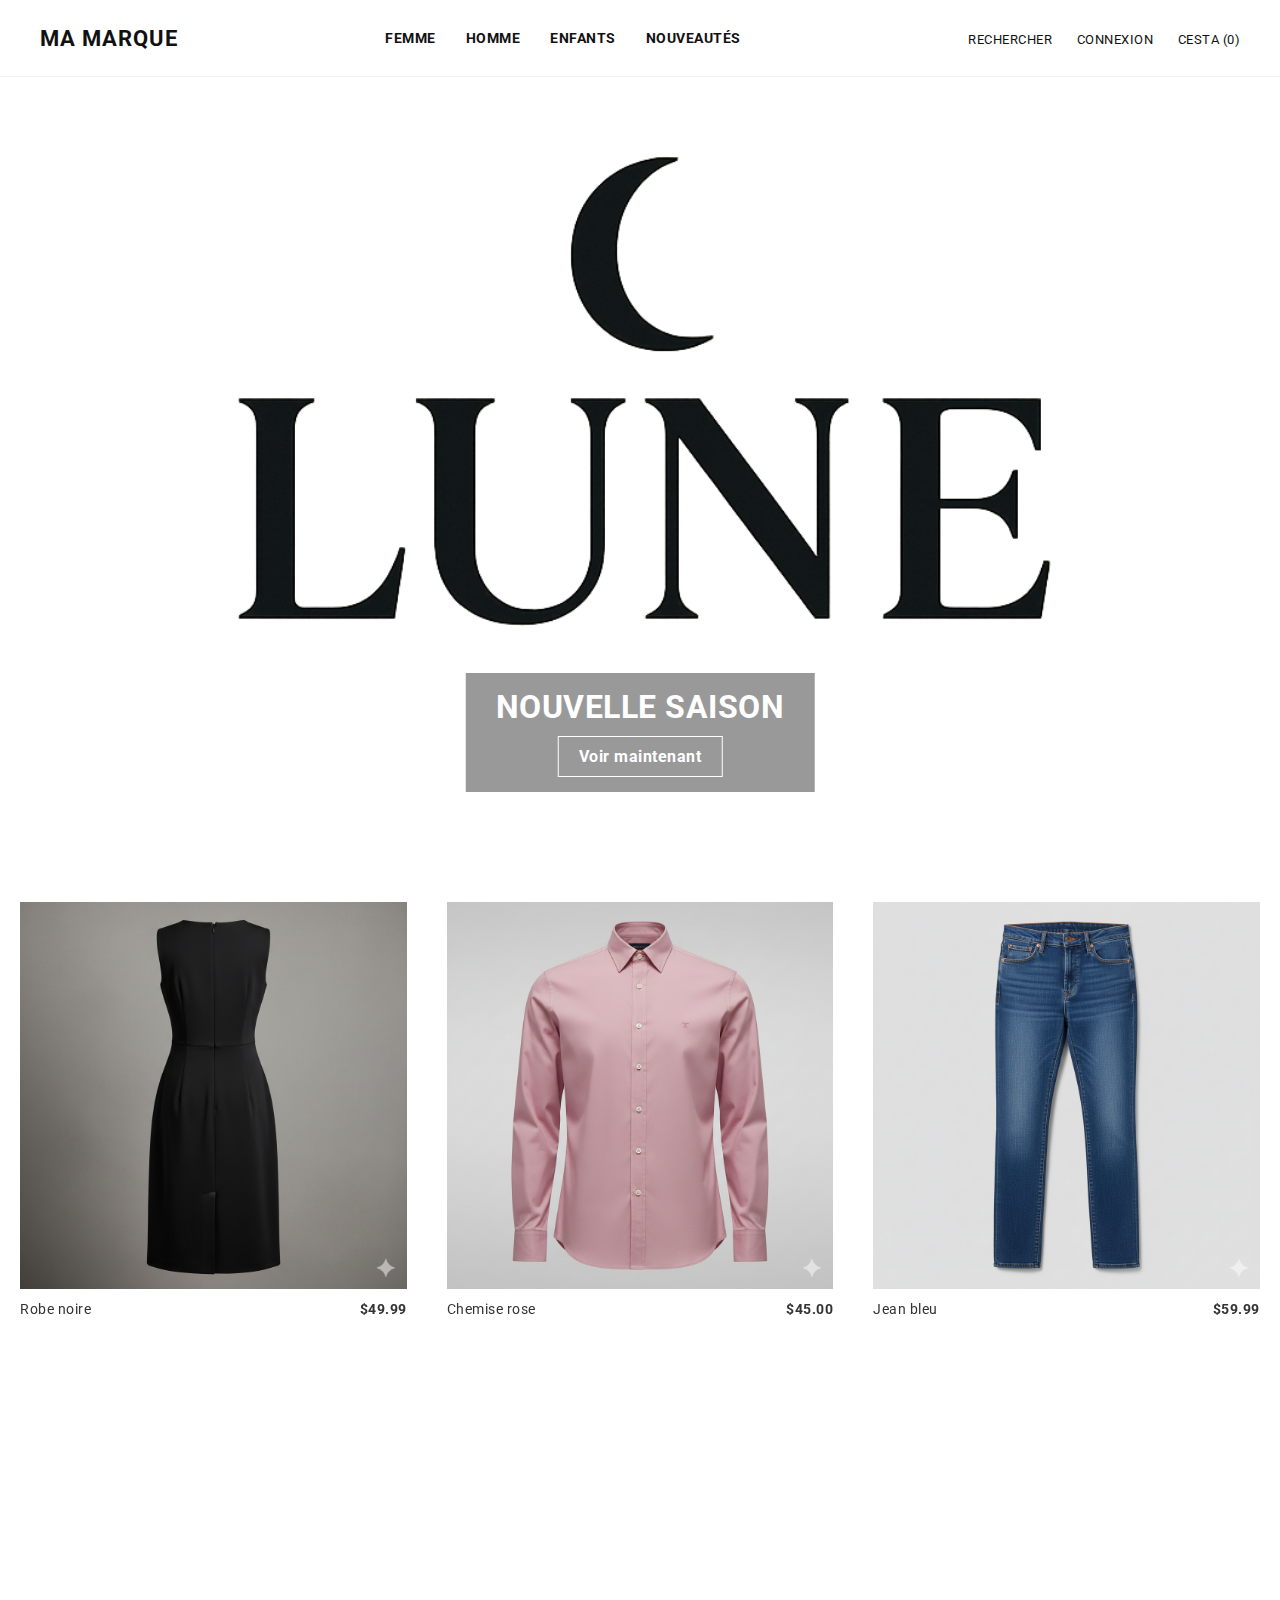
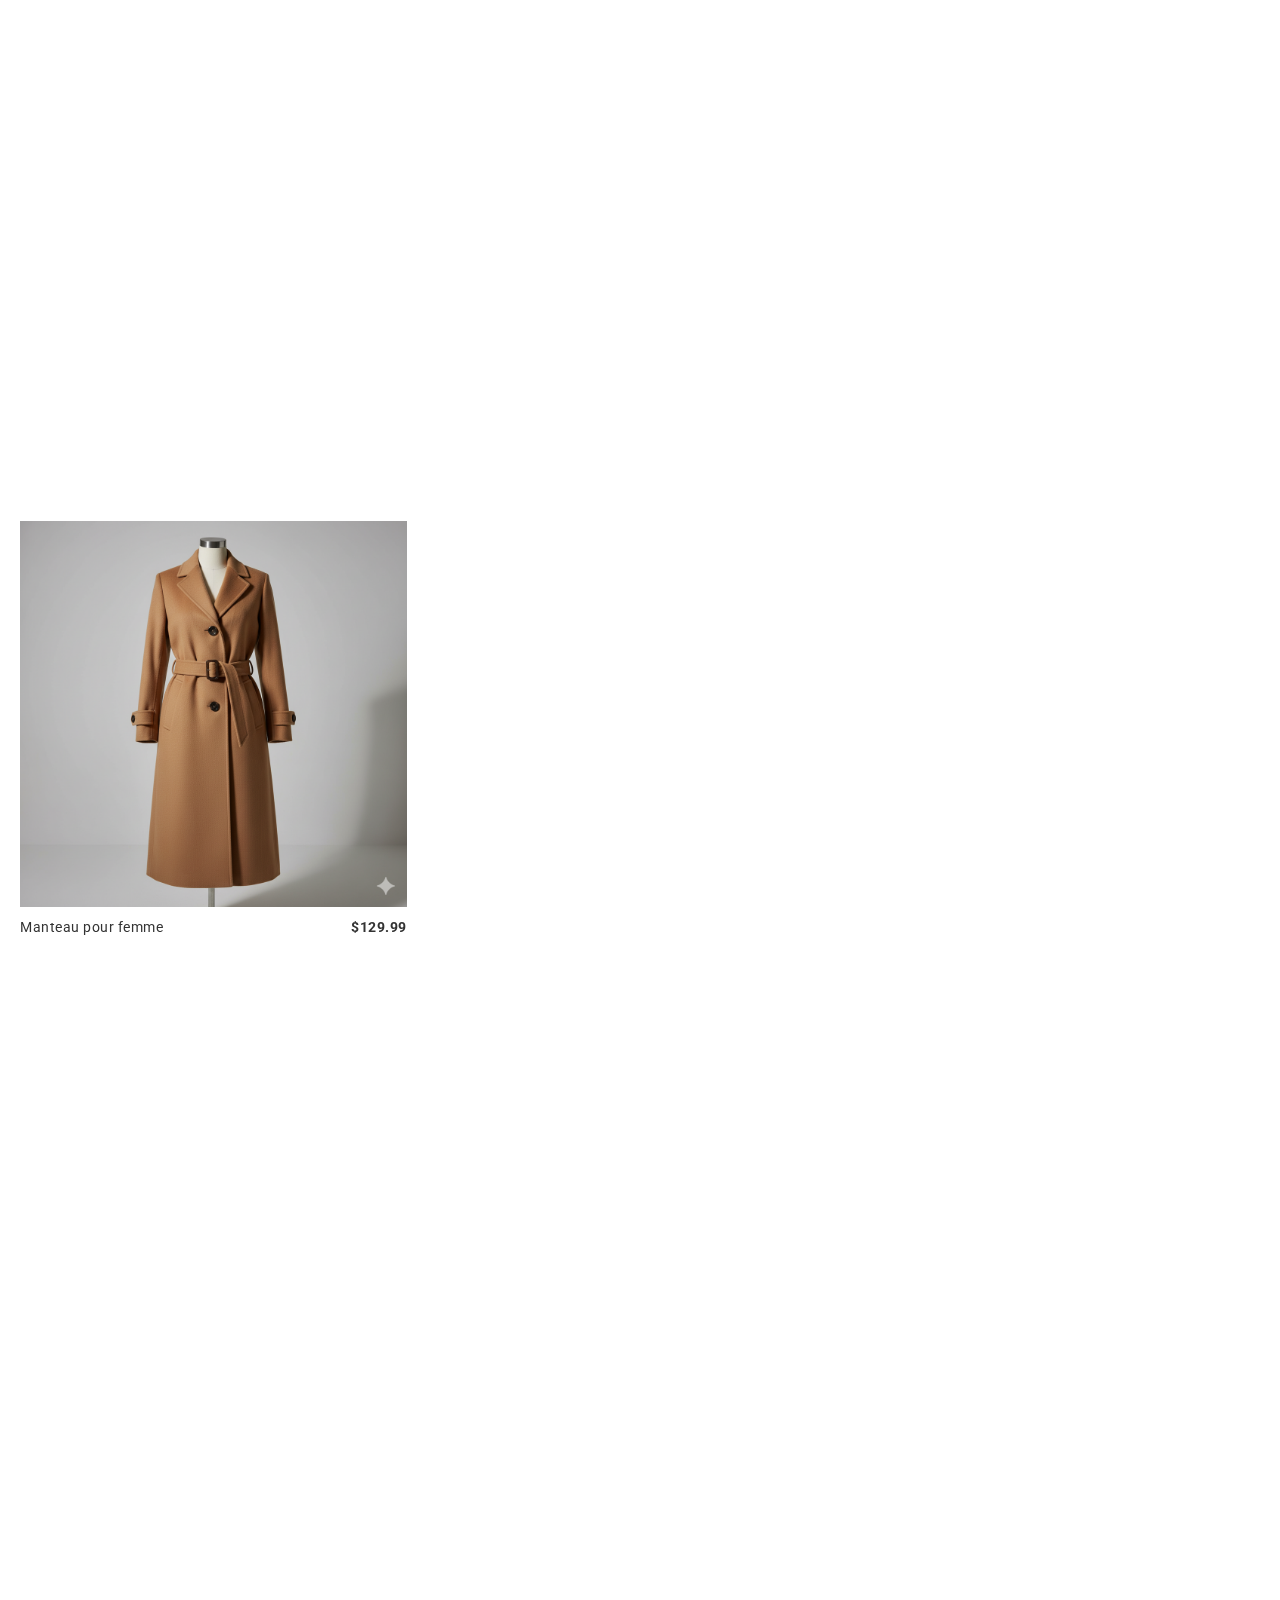
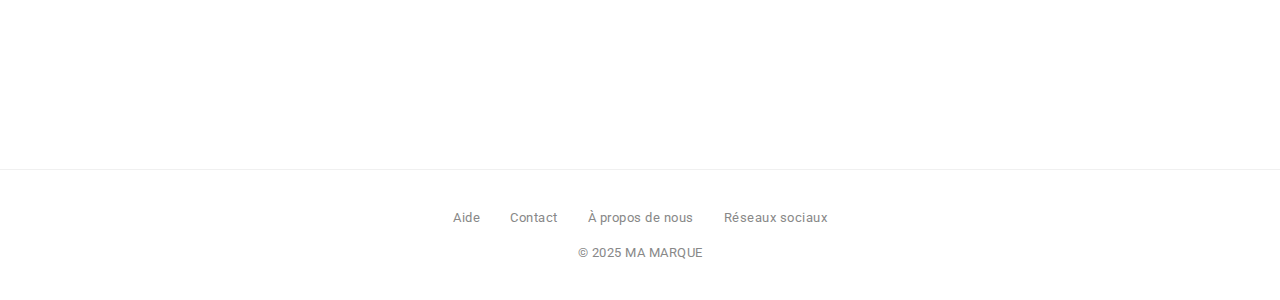
<file: tienda/index.html>
<!DOCTYPE html>
<html lang="fr">
<head>
    <meta charset="UTF-8">
    <meta name="viewport" content="width=device-width, initial-scale=1.0">
    <title>Boutique de mode moderne</title>
    <link rel="stylesheet" href="style.css">
    <link rel="preconnect" href="https://fonts.googleapis.com">
    <link rel="preconnect" href="https://fonts.gstatic.com" crossorigin>
    <link href="https://fonts.googleapis.com/css2?family=Roboto:wght@300;400;700&display=swap" rel="stylesheet">
</head>
<body>

    <header class="main-header">
        <div class="logo">
            <a href="index.html">MA MARQUE</a>
        </div>

        <nav class="main-nav">
            <ul>
                <li><a href="categoria.html?cat=mujer">FEMME</a></li>
                <li><a href="categoria.html?cat=hombre">HOMME</a></li>
                <li><a href="categoria.html?cat=ninos">ENFANTS</a></li>
                <li><a href="#">NOUVEAUTÉS</a></li>
            </ul>
        </nav>

        <div class="nav-icons">
            <a href="#">RECHERCHER</a>
            <a href="#">CONNEXION</a>
            <a href="cesta.html">PANIER (0)</a>
        </div>
    </header>

    <main>
        <section class="hero">
            <img src="images/logo.png" alt="Bannière de la nouvelle collection">
            <div class="hero-text">
                <h2>NOUVELLE SAISON</h2>
                <a href="categoria.html?cat=mujer" class="btn-shop">Voir maintenant</a>
            </div>
        </section>

        <section class="product-grid">
            <div class="grid-container">
                
                <a href="producto.html?id=1" class="product-link">
                    <div class="product-item">
                        <img src="images/vestido_negro_mujer.png" alt="Robe noire">
                        <div class="product-info">
                            <span>Robe noire</span>
                            <span>$49.99</span>
                        </div>
                    </div>
                </a>

                <a href="producto.html?id=5" class="product-link">
                    <div class="product-item">
                        <img src="images/camisa-rosa-hombre.png" alt="Chemise rose">
                        <div class="product-info">
                            <span>Chemise rose</span>
                            <span>$45.00</span>
                        </div>
                    </div>
                </a>

                <a href="producto.html?id=3" class="product-link">
                    <div class="product-item">
                        <img src="images/jeans_azules_mujer.png" alt="Jean bleu">
                        <div class="product-info">
                            <span>Jean bleu</span>
                            <span>$59.99</span>
                        </div>
                    </div>
                </a>

                <a href="producto.html?id=4" class="product-link">
                    <div class="product-item">
                        <img src="images/abrigo_mujer.png" alt="Manteau pour femme">
                        <div class="product-info">
                            <span>Manteau pour femme</span>
                            <span>$129.99</span>
                        </div>
                    </div>
                </a>

            </div>
        </section>
    </main>

    <footer class="main-footer">
        <ul>
            <li><a href="#">Aide</a></li>
            <li><a href="#">Contact</a></li>
            <li><a href="#">À propos de nous</a></li>
            <li><a href="#">Réseaux sociaux</a></li>
        </ul>
        <span>© 2025 MA MARQUE</span>
    </footer>

    <script src="script.js"></script>
</body>
</html>
</file>
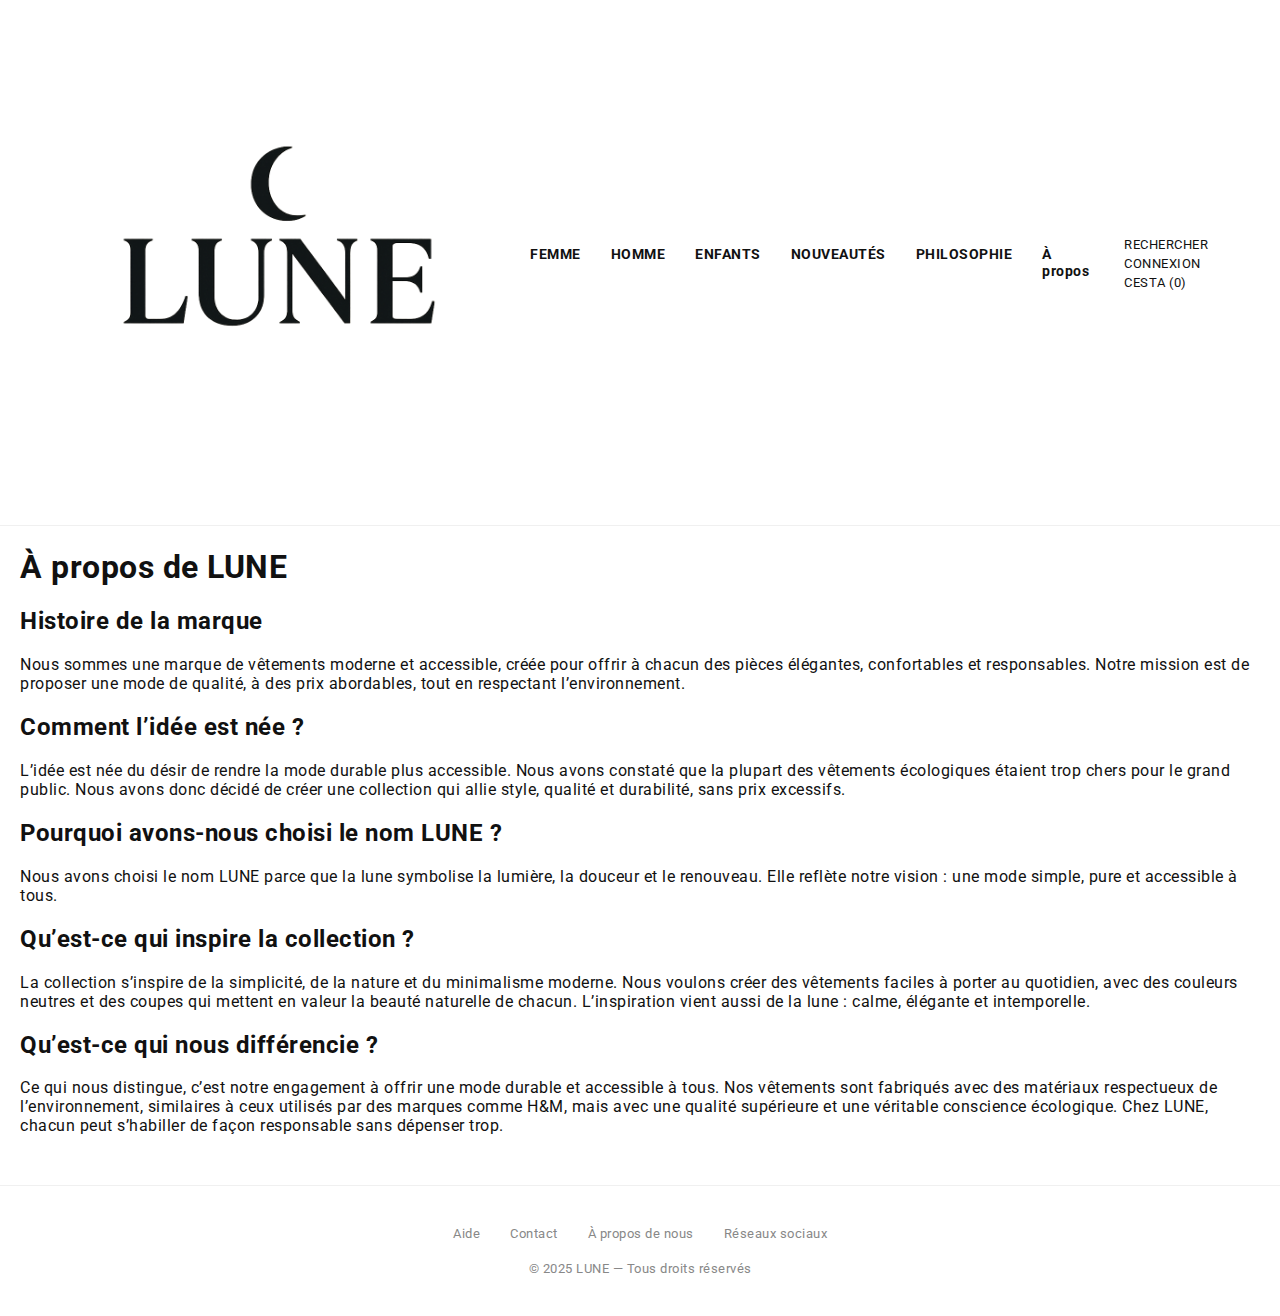
<file: tienda/apropos.html>
<!DOCTYPE html>
<html lang="fr">
<head>
    <meta charset="UTF-8">
    <meta name="viewport" content="width=device-width, initial-scale=1.0">
    <title>À propos - LUNE</title>
    <link rel="stylesheet" href="style.css">
    <link rel="preconnect" href="https://fonts.googleapis.com">
    <link rel="preconnect" href="https://fonts.gstatic.com" crossorigin>
    <link href="https://fonts.googleapis.com/css2?family=Roboto:wght@300;400;700&display=swap" rel="stylesheet">
</head>
<body>

    <header class="main-header">
        <div class="logo">
            <a href="index.html">
                <img src="images/logo.png" alt="Logo de LUNE">
            </a>
        </div>

        <nav class="main-nav">
            <ul>
                <li><a href="categoria.html?cat=mujer">FEMME</a></li>
                <li><a href="categoria.html?cat=hombre">HOMME</a></li>
                <li><a href="categoria.html?cat=ninos">ENFANTS</a></li>
                <li><a href="#">NOUVEAUTÉS</a></li>
                <li><a href="philosophie.html">PHILOSOPHIE</a></li>
                <li><a href="apropos.html">À propos</a></li>
            </ul>
        </nav>

        <div class="nav-icons">
            <a href="#">RECHERCHER</a>
            <a href="#">CONNEXION</a>
            <a href="cesta.html">PANIER (0)</a>
        </div>
    </header>

    <main>
        <section class="content-box">
            <h1>À propos de LUNE</h1>

            <div class="philo-section">
                <h2>Histoire de la marque</h2>
                <p>Nous sommes une marque de vêtements moderne et accessible, créée pour offrir à chacun des pièces élégantes, confortables et responsables. Notre mission est de proposer une mode de qualité, à des prix abordables, tout en respectant l’environnement.</p>
            </div>

            <div class="philo-section">
                <h2>Comment l’idée est née ?</h2>
                <p>L’idée est née du désir de rendre la mode durable plus accessible. Nous avons constaté que la plupart des vêtements écologiques étaient trop chers pour le grand public. Nous avons donc décidé de créer une collection qui allie style, qualité et durabilité, sans prix excessifs.</p>
            </div>

            <div class="philo-section">
                <h2>Pourquoi avons-nous choisi le nom LUNE ?</h2>
                <p>Nous avons choisi le nom LUNE parce que la lune symbolise la lumière, la douceur et le renouveau. Elle reflète notre vision : une mode simple, pure et accessible à tous.</p>
            </div>

            <div class="philo-section">
                <h2>Qu’est-ce qui inspire la collection ?</h2>
                <p>La collection s’inspire de la simplicité, de la nature et du minimalisme moderne. Nous voulons créer des vêtements faciles à porter au quotidien, avec des couleurs neutres et des coupes qui mettent en valeur la beauté naturelle de chacun. L’inspiration vient aussi de la lune : calme, élégante et intemporelle.</p>
            </div>

            <div class="philo-section">
                <h2>Qu’est-ce qui nous différencie ?</h2>
                <p>Ce qui nous distingue, c’est notre engagement à offrir une mode durable et accessible à tous. Nos vêtements sont fabriqués avec des matériaux respectueux de l’environnement, similaires à ceux utilisés par des marques comme H&M, mais avec une qualité supérieure et une véritable conscience écologique. Chez LUNE, chacun peut s’habiller de façon responsable sans dépenser trop.</p>
            </div>
        </section>
    </main>

    <footer class="main-footer">
        <ul>
            <li><a href="#">Aide</a></li>
            <li><a href="#">Contact</a></li>
            <li><a href="#">À propos de nous</a></li>
            <li><a href="#">Réseaux sociaux</a></li>
        </ul>
        <span>© 2025 LUNE — Tous droits réservés</span>
    </footer>

    <script src="script.js"></script>
</body>
</html>
</file>
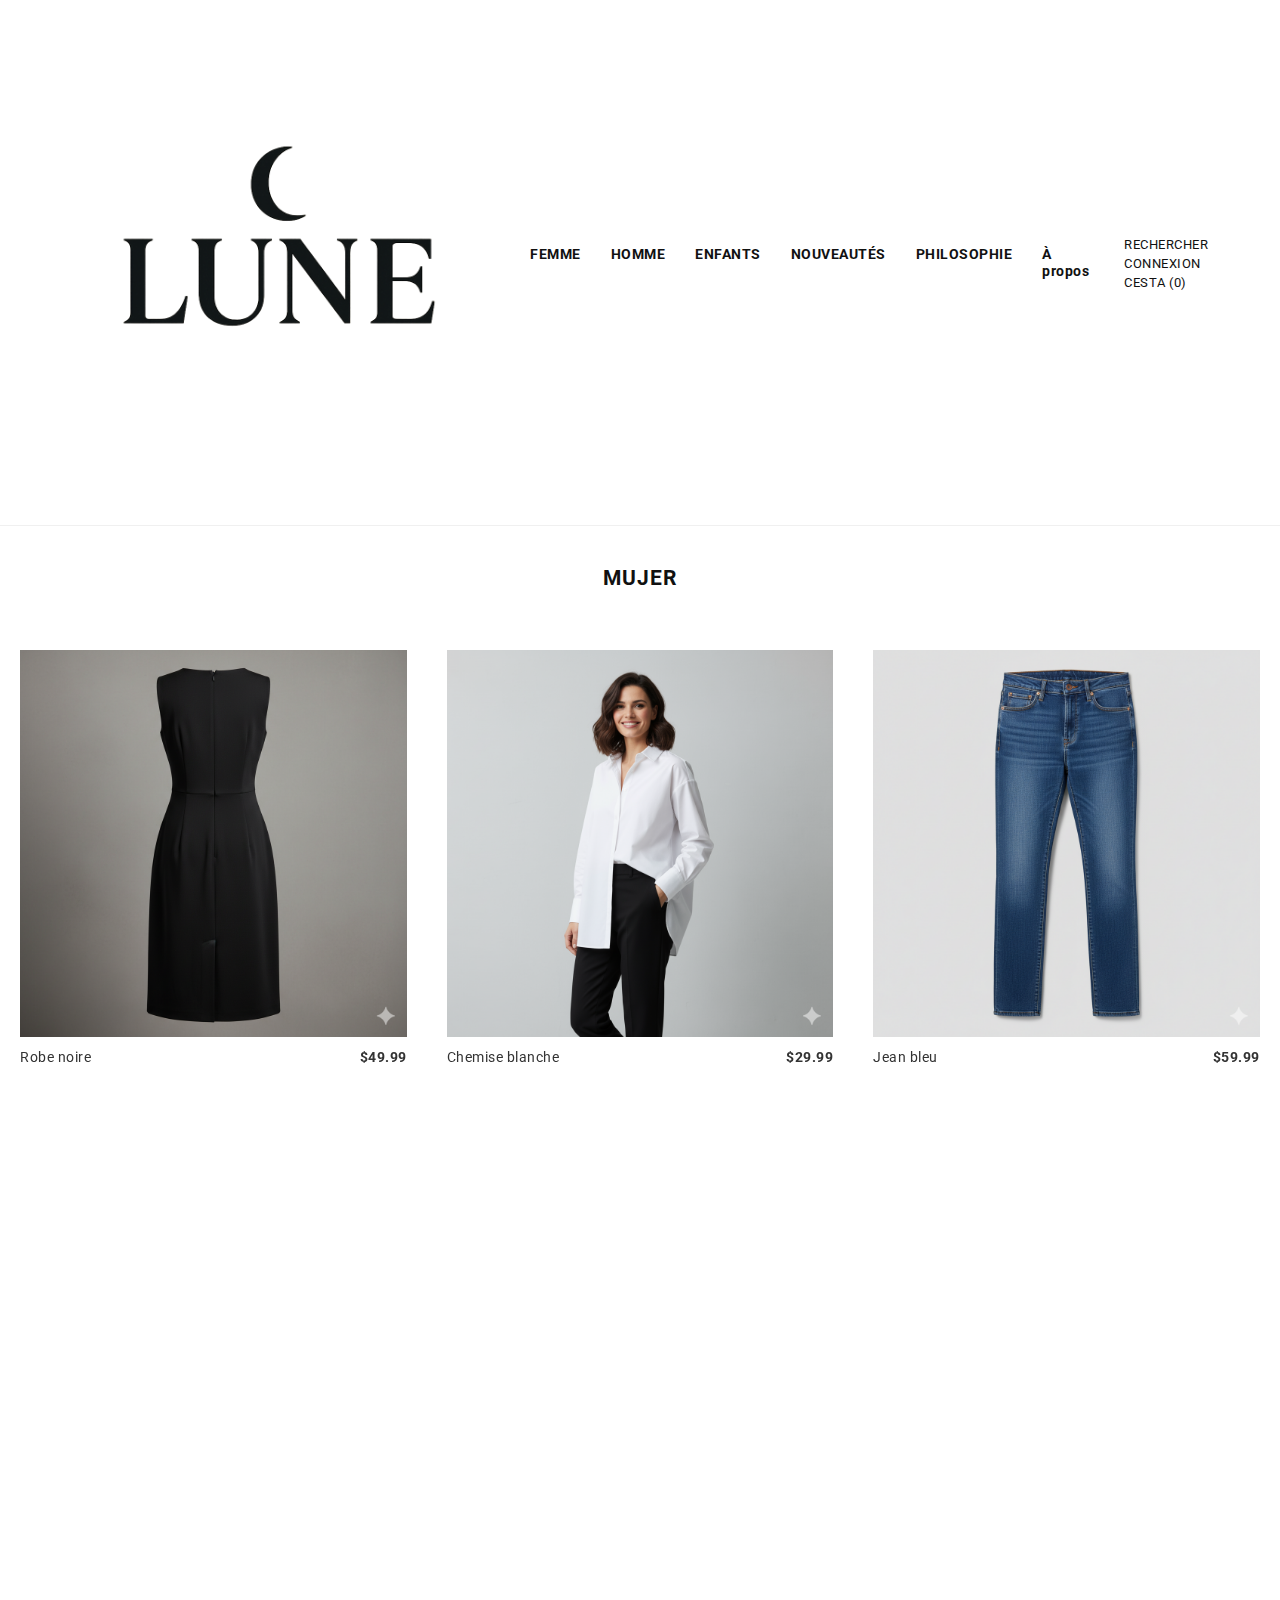
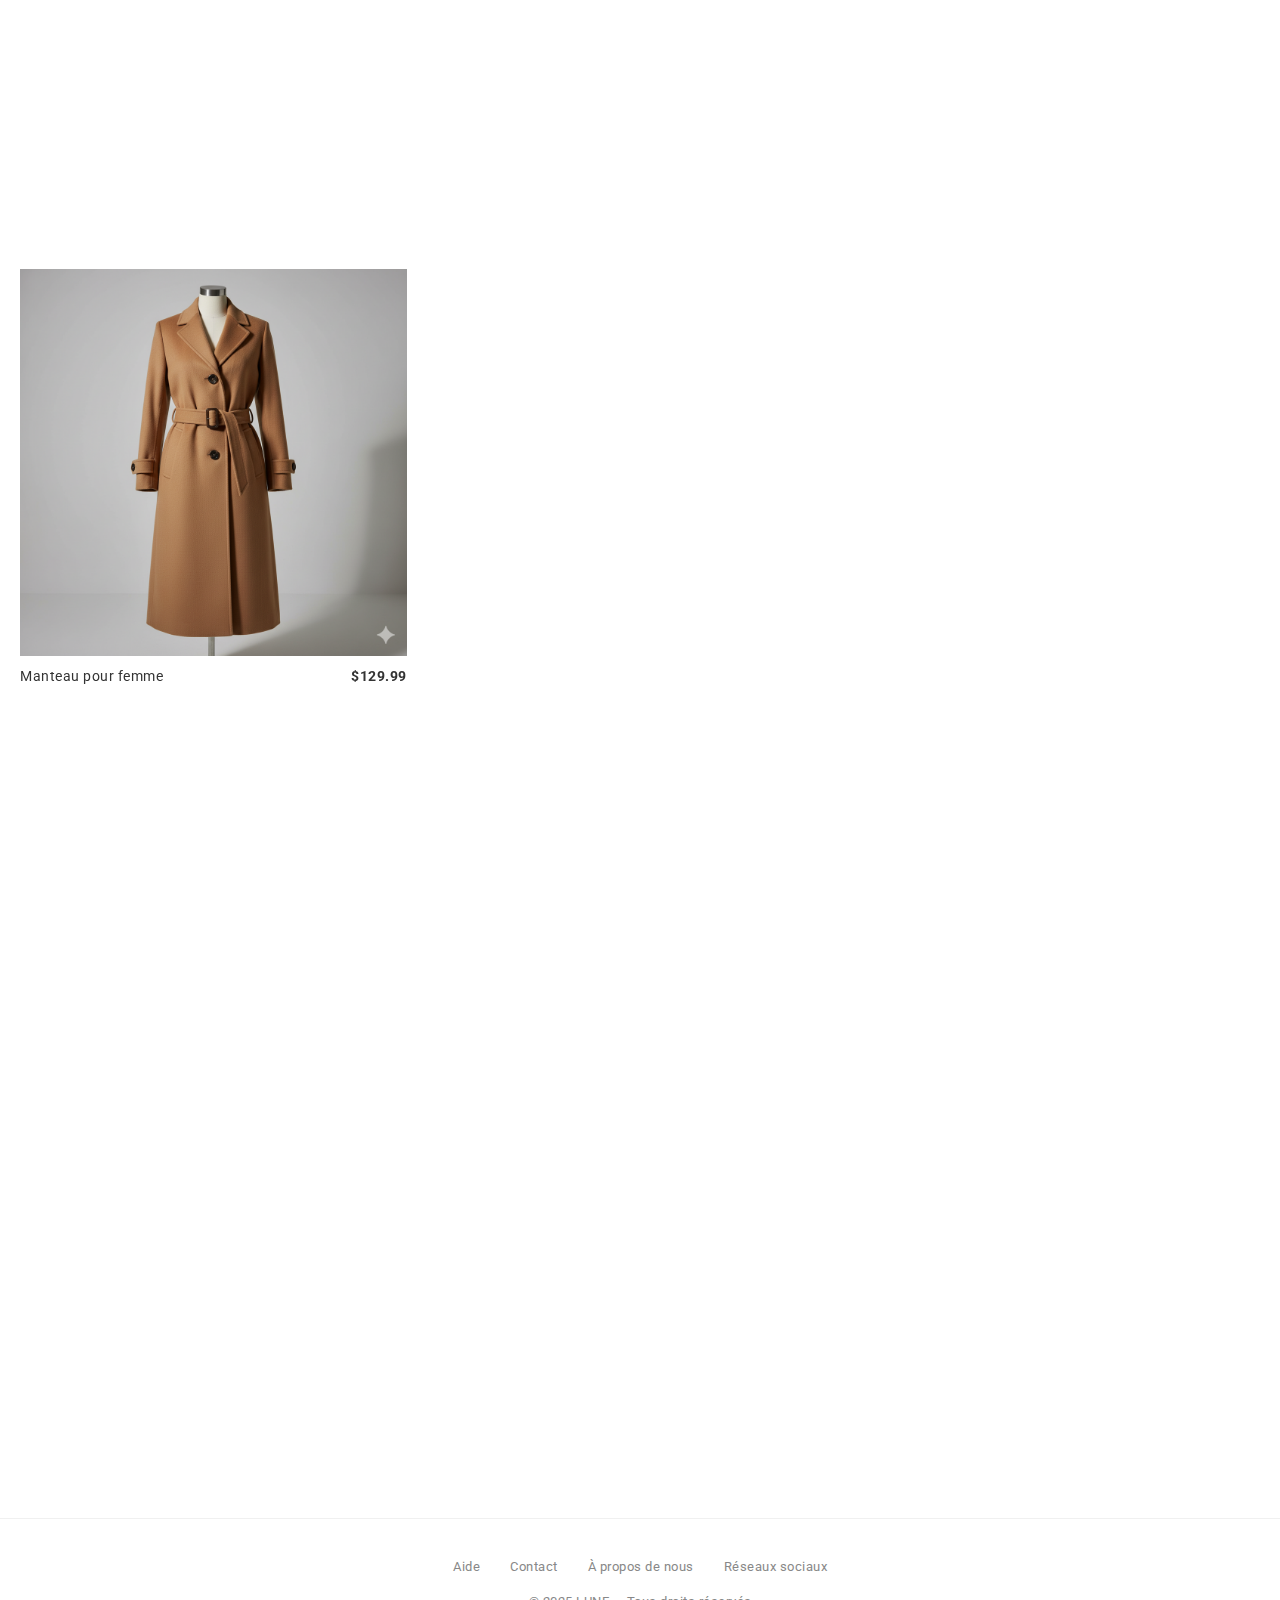
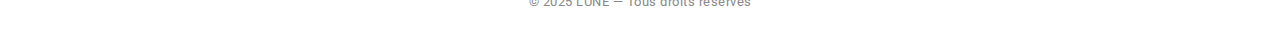
<file: tienda/categoria.html>
<!DOCTYPE html>
<html lang="fr">
<head>
    <meta charset="UTF-8">
    <meta name="viewport" content="width=device-width, initial-scale=1.0">
    <title>Catégorie de produits - Ma Marque</title>
    <link rel="stylesheet" href="style.css">
    <link rel="preconnect" href="https://fonts.googleapis.com">
    <link rel="preconnect" href="https://fonts.gstatic.com" crossorigin>
    <link href="https://fonts.googleapis.com/css2?family=Roboto:wght@300;400;700&display=swap" rel="stylesheet">
</head>
<body>

    <header class="main-header">
        <div class="logo">
            <a href="index.html">
                <img src="images/logo.png" alt="Logo de LUNE">
            </a>
        </div>

        <nav class="main-nav">
            <ul>
                <li><a href="categoria.html?cat=mujer">FEMME</a></li>
                <li><a href="categoria.html?cat=hombre">HOMME</a></li>
                <li><a href="categoria.html?cat=ninos">ENFANTS</a></li>
                <li><a href="#">NOUVEAUTÉS</a></li>
                <li><a href="philosophie.html">PHILOSOPHIE</a></li>
                <li><a href="apropos.html">À propos</a></li>
            </ul>
        </nav>

        <div class="nav-icons">
            <a href="#">RECHERCHER</a>
            <a href="#">CONNEXION</a>
            <a href="cesta.html">PANIER (0)</a>
        </div>
    </header>

    <main>
        
        <h1 class="category-title" id="category-title-placeholder">Chargement...</h1>

        <section class="product-grid">
            <div class="grid-container" id="category-grid-placeholder">
                </div>
        </section>

    </main>

    <footer class="main-footer">
        <ul>
            <li><a href="#">Aide</a></li>
            <li><a href="#">Contact</a></li>
            <li><a href="#">À propos de nous</a></li>
            <li><a href="#">Réseaux sociaux</a></li>
        </ul>
        <span>© 2025 LUNE — Tous droits réservés</span>
    </footer>

    <script src="script.js"></script>
</body>
</html>
</file>
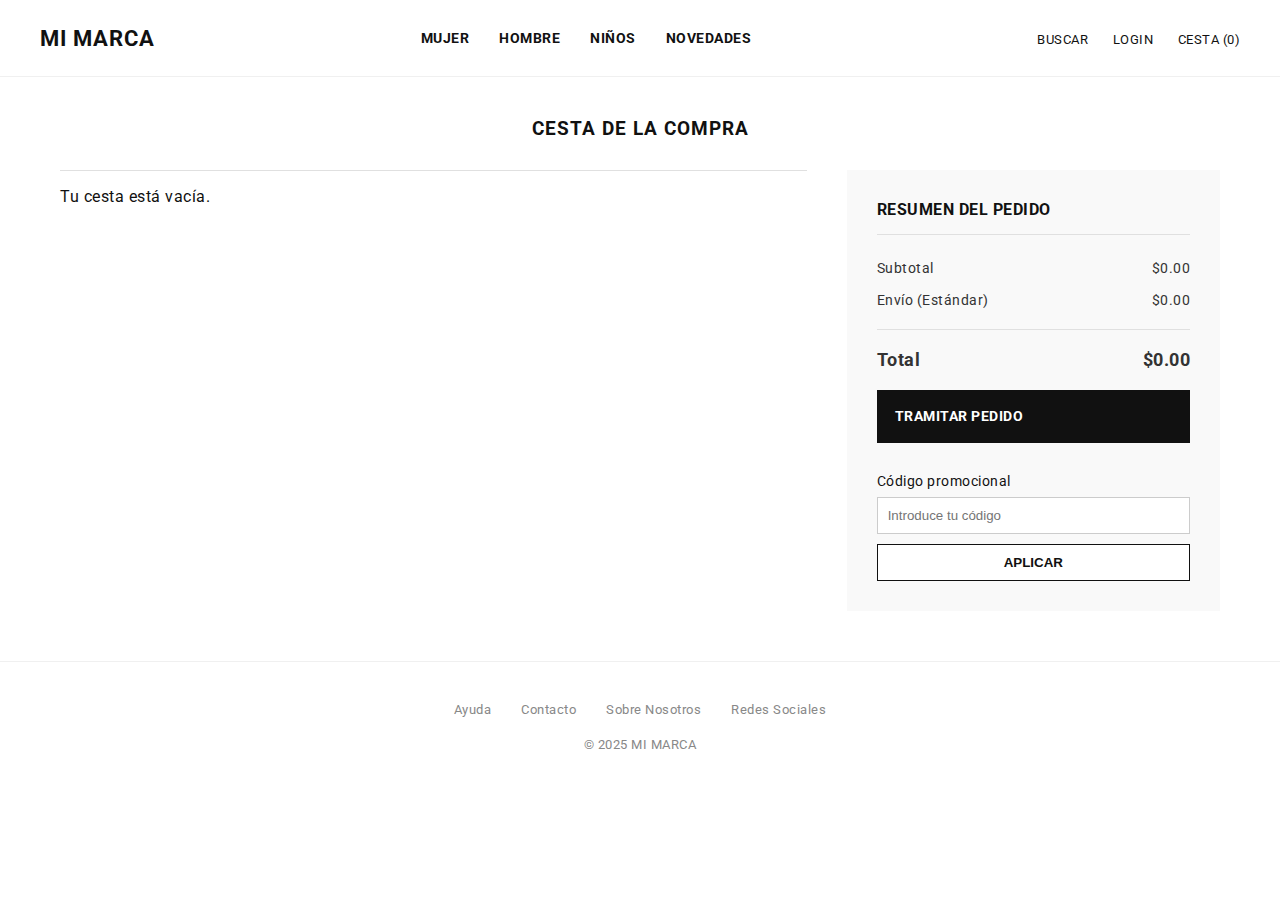
<file: tienda/cesta.html>
<!DOCTYPE html>
<html lang="es">
<head>
    <meta charset="UTF-8">
    <meta name="viewport" content="width=device-width, initial-scale=1.0">
    <title>Cesta de Compra - Mi Marca</title>
    <link rel="stylesheet" href="style.css">
    
    <link rel="preconnect" href="https://fonts.googleapis.com">
    <link rel="preconnect" href="https://fonts.gstatic.com" crossorigin>
    <link href="https://fonts.googleapis.com/css2?family=Roboto:wght@300;400;700&display=swap" rel="stylesheet">
</head>
<body>

    <header class="main-header">
        <div class="logo">
            <a href="index.html">MI MARCA</a>
        </div>
        
        <nav class="main-nav">
            <ul>
                <li><a href="categoria.html?cat=mujer">MUJER</a></li>
                <li><a href="categoria.html?cat=hombre">HOMBRE</a></li>
                <li><a href="categoria.html?cat=ninos">NIÑOS</a></li>
                <li><a href="#">NOVEDADES</a></li>
            </ul>
        </nav>
        
        <div class="nav-icons">
            <a href="#">BUSCAR</a>
            <a href="#">LOGIN</a>
            <a href="cesta.html">CESTA (0)</a> 
        </div>
    </header>

    <main class="cart-container">
        <h1>CESTA DE LA COMPRA</h1>
        
        <div class="cart-layout">

            <section class="cart-items">
                <p>Cargando tu cesta...</p>
            </section>

            <aside class="order-summary">
                <h2>RESUMEN DEL PEDIDO</h2>
                <div class="summary-row">
                    <span>Subtotal</span>
                    <span id="summary-subtotal">$0.00</span>
                </div>
                <div class="summary-row">
                    <span>Envío (Estándar)</span>
                    <span id="summary-envio">$0.00</span>
                </div>
                <div class="summary-row total">
                    <span>Total</span>
                    <span id="summary-total">$0.00</span>
                </div>
                
                <a href="checkout.html" class="btn-checkout">TRAMITAR PEDIDO</a>

                <div class="promo-code">
                    <label for="promo">Código promocional</label>
                    <input type="text" id="promo" placeholder="Introduce tu código">
                    <button>APLICAR</button>
                </div>
            </aside>

        </div>
    </main>


    <footer class="main-footer">
        <ul>
            <li><a href="#">Ayuda</a></li>
            <li><a href="#">Contacto</a></li>
            <li><a href="#">Sobre Nosotros</a></li>
            <li><a href="#">Redes Sociales</a></li>
        </ul>
        <span>© 2025 MI MARCA</span>
    </footer>

    <script src="script.js"></script>
</body>
</html>
</file>
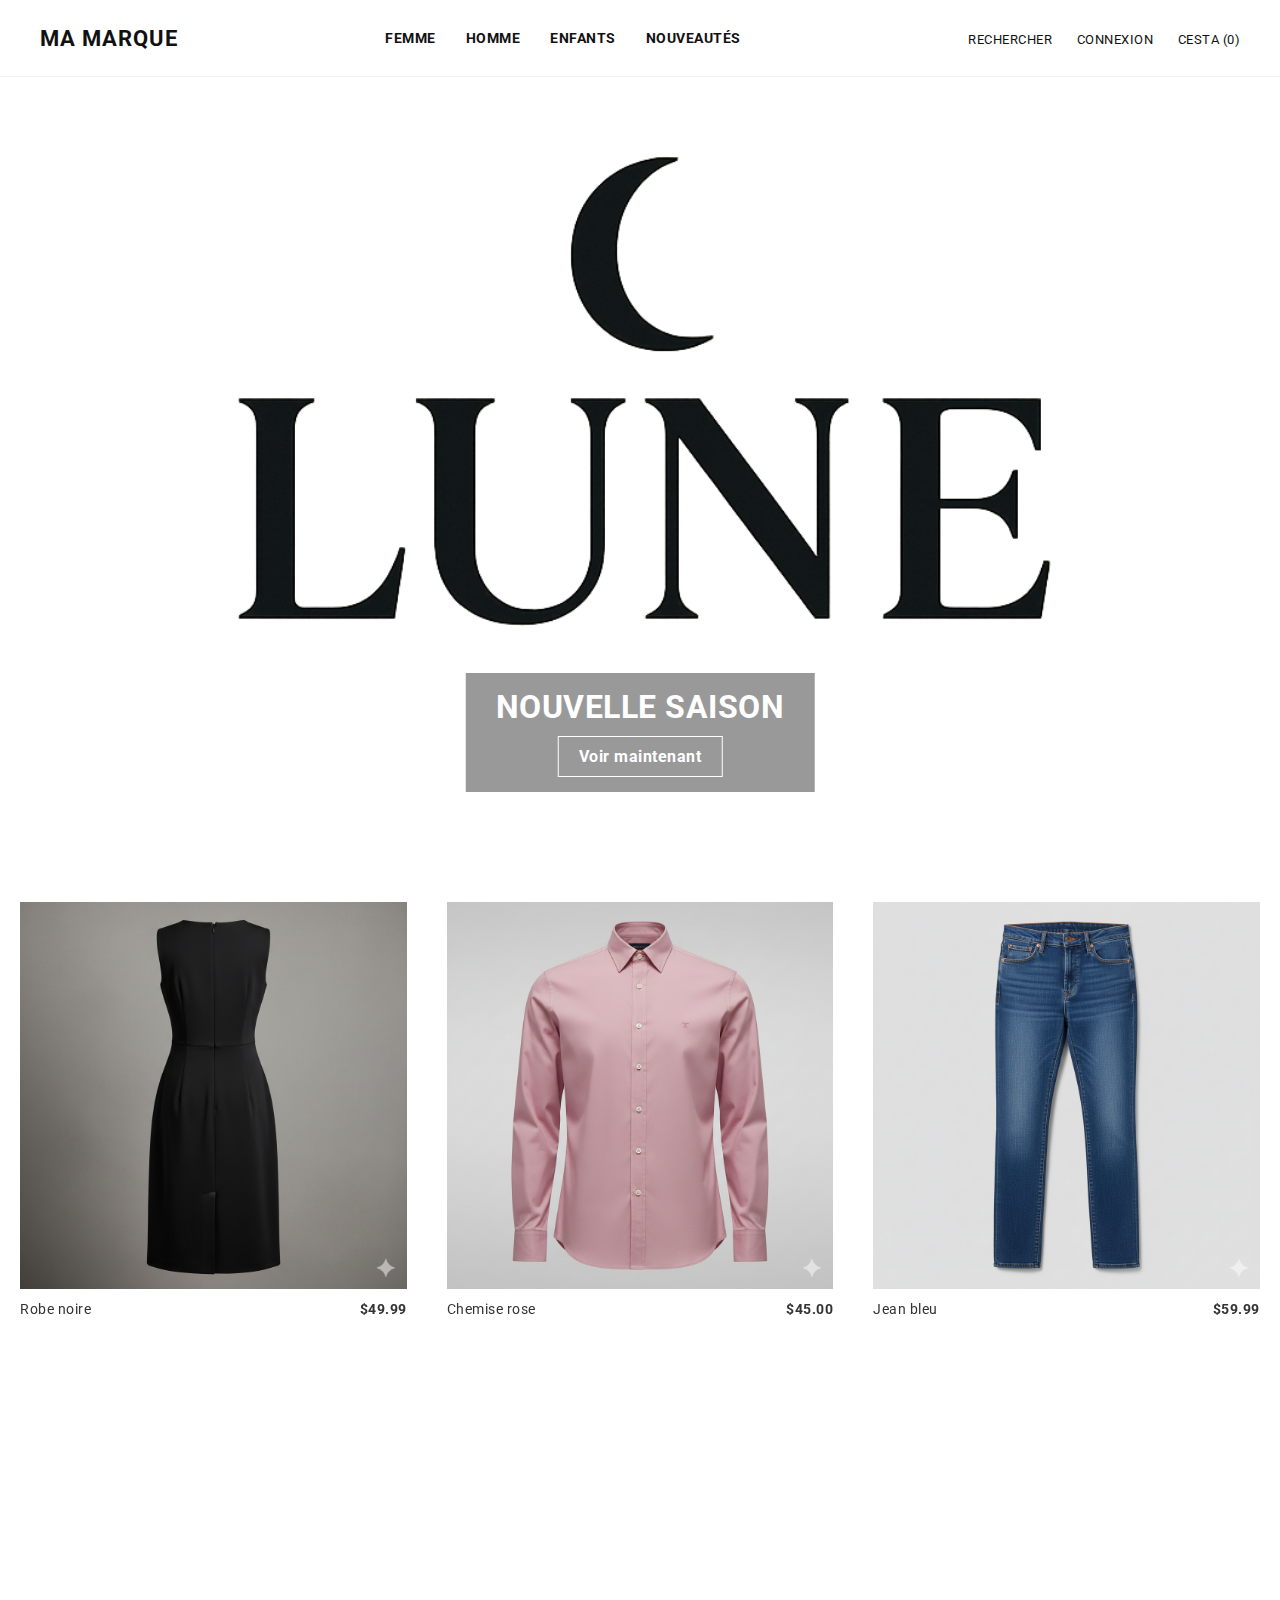
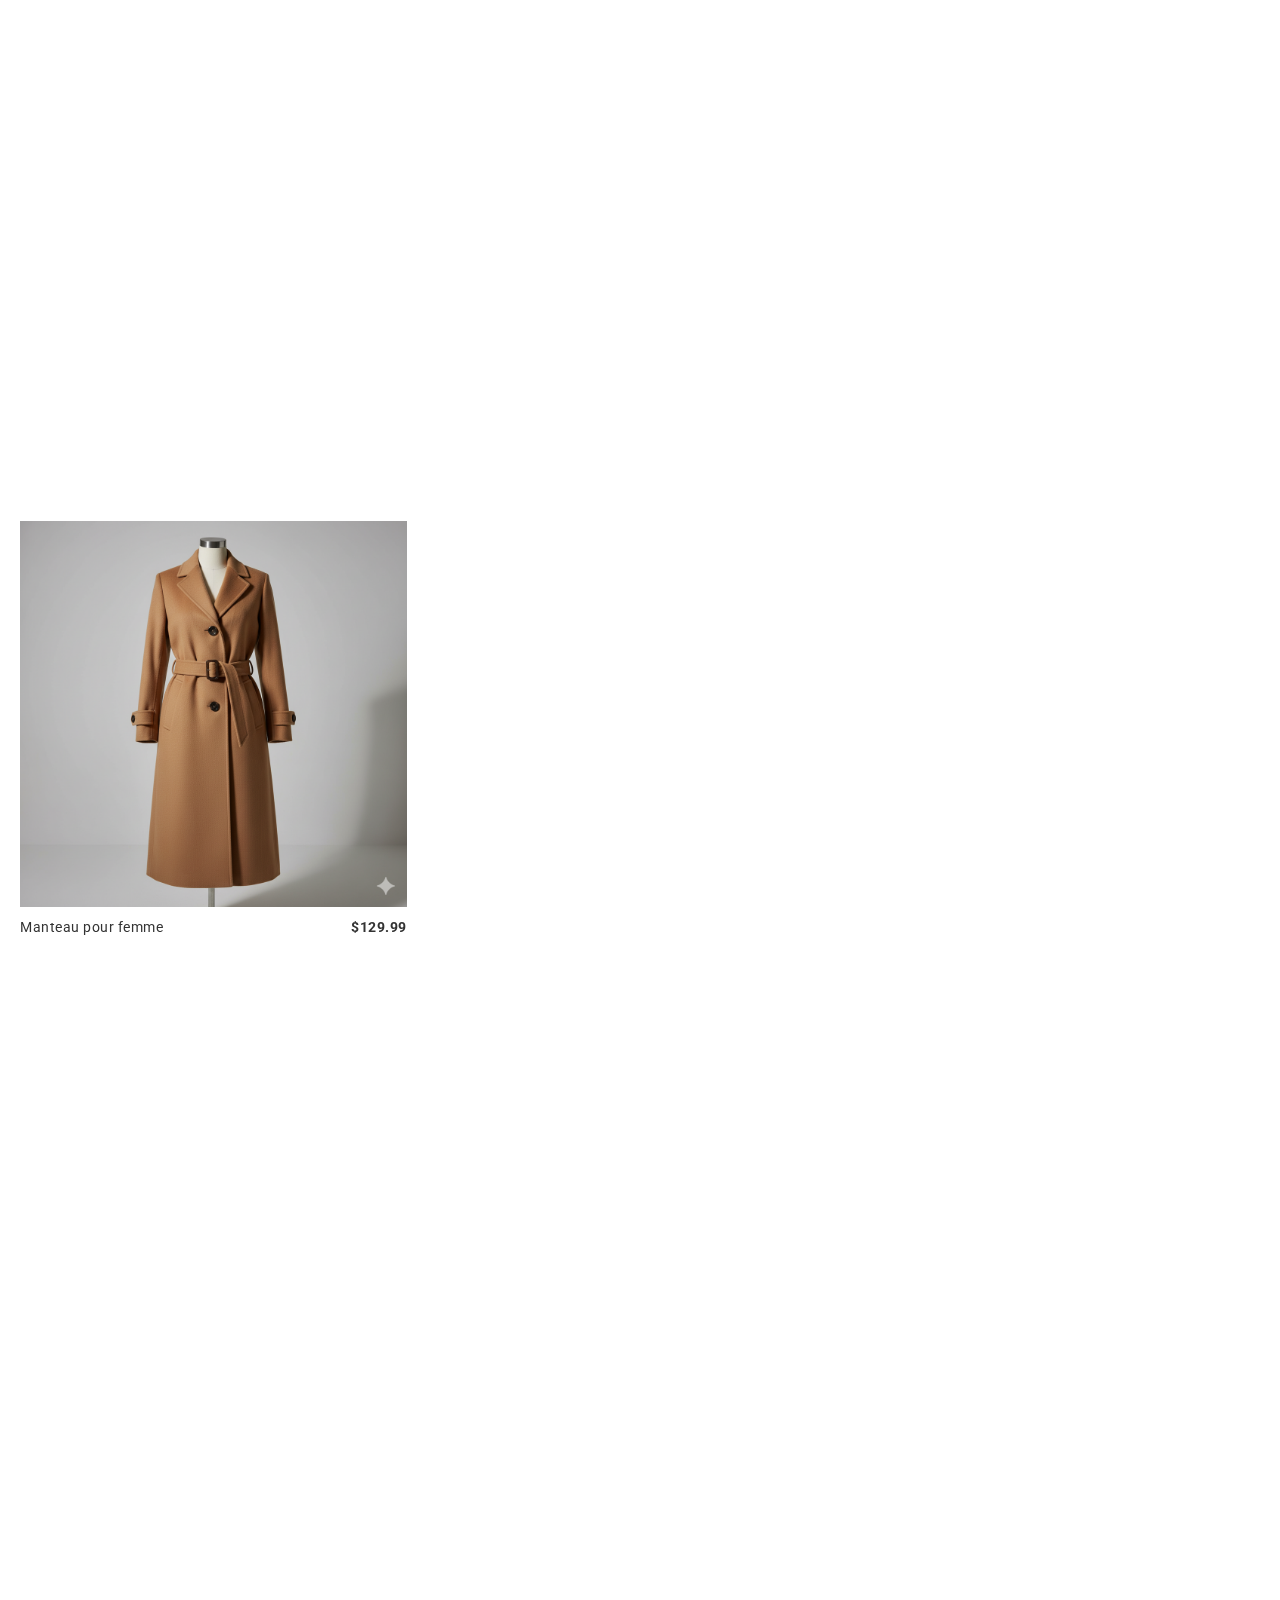
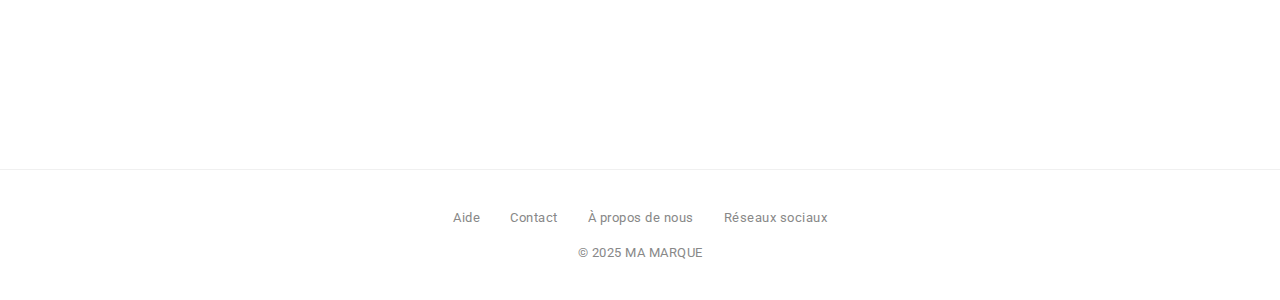
<file: tienda/checkout.html>
<!DOCTYPE html>
<html lang="fr">
<head>
    <meta charset="UTF-8">
    <meta name="viewport" content="width=device-width, initial-scale=1.0">
    <title>Processus de paiement - Ma Marque</title>
    <link rel="stylesheet" href="style.css">
    
    <link rel="preconnect" href="https://fonts.googleapis.com">
    <link rel="preconnect" href="https://fonts.gstatic.com" crossorigin>
    <link href="https://fonts.googleapis.com/css2?family=Roboto:wght@300;400;700&display=swap" rel="stylesheet">
</head>
<body>

    <header class="main-header">
        <div class="logo">
            <a href="index.html">
                <img src="images/logo.png" alt="Logo de LUNE">
            </a>
        </div>
        <nav class="main-nav">
            <ul>
                <li><a href="categoria.html?cat=mujer">FEMME</a></li>
                <li><a href="categoria.html?cat=hombre">HOMME</a></li>
                <li><a href="categoria.html?cat=ninos">ENFANTS</a></li>
                <li><a href="#">NOUVEAUTÉS</a></li>
                <li><a href="philosophie.html">Philosophie</a></li>
            </ul>
        </nav>
        <div class="nav-icons">
            <a href="#">RECHERCHER</a>
            <a href="#">CONNEXION</a>
            <a href="cesta.html">PANIER (0)</a>
        </div>
    </header>

    <main class="checkout-container">
        <h1>PROCESSUS DE PAIEMENT</h1>
        
        <div class="cart-layout">

            <section class="checkout-forms">
                <form id="payment-form">
                    
                    <h2>1. ADRESSE DE LIVRAISON</h2>
                    <div class="form-row">
                        <div class="form-group">
                            <label for="fname">Prénom</label>
                            <input type="text" id="fname" name="fname" required>
                        </div>
                        <div class="form-group">
                            <label for="lname">Nom de famille</label>
                            <input type="text" id="lname" name="lname" required>
                        </div>
                    </div>
                    <div class="form-group">
                        <label for="address">Adresse</label>
                        <input type="text" id="address" name="address" required>
                    </div>
                    <div class="form-row">
                        <div class="form-group">
                            <label for="city">Ville</label>
                            <input type="text" id="city" name="city" required>
                        </div>
                        <div class="form-group">
                            <label for="zip">Code postal</label>
                            <input type="text" id="zip" name="zip" required>
                        </div>
                    </div>
                    <div class="form-group">
                        <label for="country">Pays</label>
                        <select id="country" name="country">
                            <option value="es">Espagne</option>
                            <option value="mx">Mexique</option>
                            <option value="ar">Argentine</option>
                        </select>
                    </div>
                    <div class="form-group">
                        <label for="email">E-mail</label>
                        <input type="email" id="email" name="email" required>
                    </div>

                    <h2 class="form-title-spacer">2. PAIEMENT</h2>
                    <div class="form-group">
                        <label for="card-name">Nom sur la carte</label>
                        <input type="text" id="card-name" name="card-name" required>
                    </div>
                    <div class="form-group">
                        <label for="card-number">Numéro de carte</label>
                        <input type="text" id="card-number" name="card-number" placeholder="0000 0000 0000 0000" required>
                    </div>
                    <div class="form-row">
                        <div class="form-group">
                            <label for="card-expiry">Expiration (MM/AA)</label>
                            <input type="text" id="card-expiry" name="card-expiry" placeholder="MM / AA" required>
                        </div>
                        <div class="form-group">
                            <label for="card-cvc">CVC</label>
                            <input type="text" id="card-cvc" name="card-cvc" placeholder="123" required>
                        </div>
                    </div>

                </form>
            </section>

            <aside class="order-summary">
                <h2>RÉSUMÉ DE LA COMMANDE</h2>
                <div class="summary-row">
                    <span>Sous-total</span>
                    <span id="summary-subtotal">$0.00</span>
                </div>
                <div class="summary-row">
                    <span>Livraison (Standard)</span>
                    <span id="summary-envio">$0.00</span>
                </div>
                <div class="summary-row total">
                    <span>Total</span>
                    <span id="summary-total">$0.00</span>
                </div>

                <button type="submit" form="payment-form" class="btn-checkout">PAYER MAINTENANT</button>

                <div class="summary-info">
                    <p>En cliquant sur « Payer maintenant », vous acceptez nos <a href="#">Conditions générales</a> et notre <a href="#">Politique de confidentialité</a>.</p>
                </div>
            </aside>

        </div>
    </main>

    <footer class="main-footer">
        <ul>
            <li><a href="#">Aide</a></li>
            <li><a href="#">Contact</a></li>
            <li><a href="#">À propos de nous</a></li>
            <li><a href="#">Réseaux sociaux</a></li>
        </ul>
        <span>© 2025 LUNE — Tous droits réservés</span>
    </footer>

    <script src="script.js"></script>
</body>
</html>
</file>
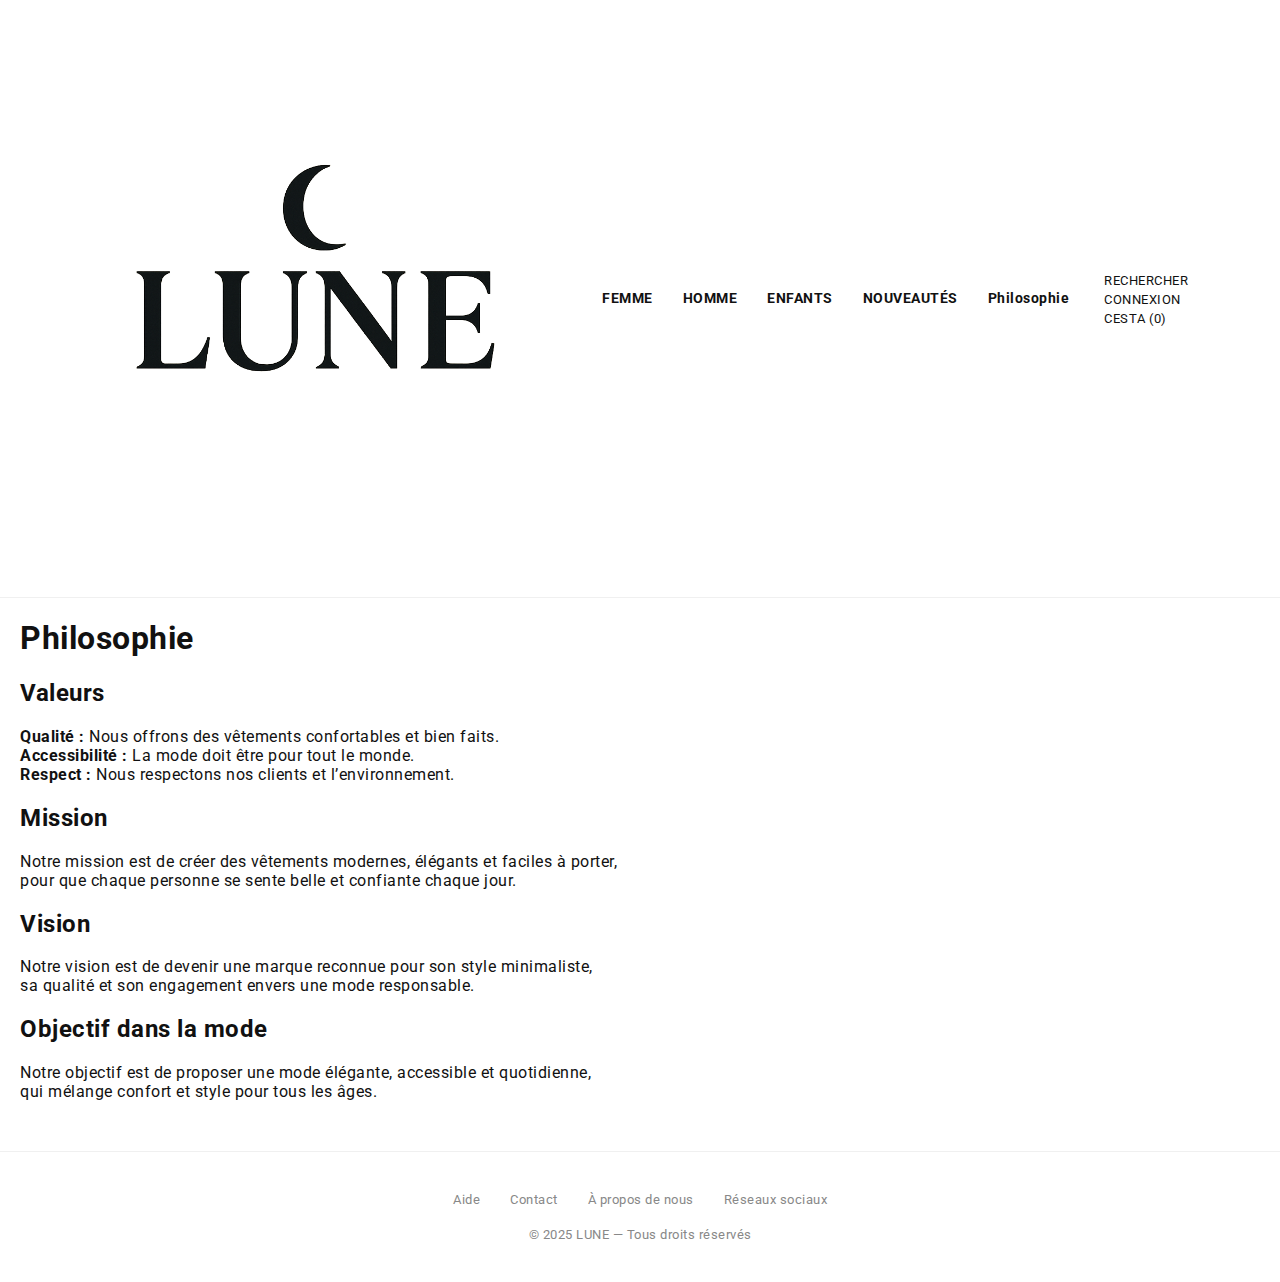
<file: tienda/philosophie.html>
<!DOCTYPE html>
<html lang="fr">
<head>
    <meta charset="UTF-8">
    <meta name="viewport" content="width=device-width, initial-scale=1.0">
    <title>Philosophie de LUNE</title>
    <link rel="stylesheet" href="style.css">
    <link rel="preconnect" href="https://fonts.googleapis.com">
    <link rel="preconnect" href="https://fonts.gstatic.com" crossorigin>
    <link href="https://fonts.googleapis.com/css2?family=Roboto:wght@300;400;700&display=swap" rel="stylesheet">
</head>
<body>

    <header class="main-header">
        <div class="logo">
            <a href="index.html">
                <img src="images/logo.png" alt="Logo de LUNE">
            </a>
        </div>

        <nav class="main-nav">
            <ul>
                <li><a href="categoria.html?cat=mujer">FEMME</a></li>
                <li><a href="categoria.html?cat=hombre">HOMME</a></li>
                <li><a href="categoria.html?cat=ninos">ENFANTS</a></li>
                <li><a href="#">NOUVEAUTÉS</a></li>
                <li><a href="philosophie.html" class="active">Philosophie</a></li>
            </ul>
        </nav>

        <div class="nav-icons">
            <a href="#">RECHERCHER</a>
            <a href="#">CONNEXION</a>
            <a href="cesta.html">PANIER (0)</a>
        </div>
    </header>

    <main>
        <section class="content-box philosophy-box">
            <h1>Philosophie</h1>

            <div class="philo-section">
                <h2>Valeurs</h2>
                <ul class="values-list">
                    <li><strong>Qualité :</strong> Nous offrons des vêtements confortables et bien faits.</li>
                    <li><strong>Accessibilité :</strong> La mode doit être pour tout le monde.</li>
                    <li><strong>Respect :</strong> Nous respectons nos clients et l’environnement.</li>
                </ul>
            </div>

            <div class="philo-section">
                <h2>Mission</h2>
                <p>Notre mission est de créer des vêtements modernes, élégants et faciles à porter,<br>
                pour que chaque personne se sente belle et confiante chaque jour.</p>
            </div>

            <div class="philo-section">
                <h2>Vision</h2>
                <p>Notre vision est de devenir une marque reconnue pour son style minimaliste,<br>
                sa qualité et son engagement envers une mode responsable.</p>
            </div>

            <div class="philo-section">
                <h2>Objectif dans la mode</h2>
                <p>Notre objectif est de proposer une mode élégante, accessible et quotidienne,<br>
                qui mélange confort et style pour tous les âges.</p>
            </div>
        </section>
    </main>

    <footer class="main-footer">
        <ul>
            <li><a href="#">Aide</a></li>
            <li><a href="#">Contact</a></li>
            <li><a href="#">À propos de nous</a></li>
            <li><a href="#">Réseaux sociaux</a></li>
        </ul>
        <span>© 2025 LUNE — Tous droits réservés</span>
    </footer>

    <script src="script.js"></script>
</body>
</html>
</file>
<file: tienda/style.css>
/* --- Estilos Globales y Reseteo --- */
* {
    box-sizing: border-box;
}

body {
    font-family: 'Roboto', sans-serif;
    margin: 0;
    padding: 0;
    background-color: #ffffff;
    color: #111;
    letter-spacing: 0.5px;
}

a {
    text-decoration: none;
    color: inherit;
    transition: opacity 0.3s ease;
}

a:hover {
    opacity: 0.7;
}

ul {
    list-style: none;
    padding: 0;
    margin: 0;
}

img {
    max-width: 100%;
    height: auto;
    display: block;
}

main {
    max-width: 1600px;
    margin: 0 auto;
    padding: 0 20px;
}

/* --- 1. Encabezado y Navegación --- */
.main-header {
    display: flex;
    justify-content: space-between;
    align-items: center;
    padding: 25px 40px;
    border-bottom: 1px solid #f0f0f0;
    position: sticky;
    top: 0;
    background-color: #ffffff;
    z-index: 100;
}

.logo a {
    font-weight: 700;
    font-size: 1.4rem;
    letter-spacing: 1px;
}

.main-nav ul {
    display: flex;
}

.main-nav li {
    margin: 0 15px;
    font-size: 0.9rem;
    font-weight: 700;
}

.nav-icons a {
    margin-left: 20px;
    font-size: 0.8rem;
    font-weight: 400;
}

/* --- 2. Sección Hero --- */
.hero {
    position: relative;
    text-align: center;
    margin-bottom: 40px;
}

.hero img {
    width: 100%;
    object-fit: cover;
    max-height: 85vh;
}

.hero-text {
    position: absolute;
    bottom: 50px;
    left: 50%;
    transform: translateX(-50%);
    color: white;
    background-color: rgba(0, 0, 0, 0.4);
    padding: 15px 30px;
}

.hero-text h2 {
    margin: 0;
    font-size: 2rem;
}

.btn-shop {
    display: inline-block;
    margin-top: 10px;
    padding: 10px 20px;
    border: 1px solid white;
    font-weight: 700;
}

/* --- 3. Cuadrícula de Productos --- */
.product-grid {
    padding: 20px 0;
}

.grid-container {
    display: grid;
    grid-template-columns: repeat(3, 1fr);
    gap: 40px;
}

.product-item {
    text-align: left;
}

.product-item img {
    width: 100%;
    margin-bottom: 12px;
    cursor: pointer;
}

.product-info {
    display: flex;
    justify-content: space-between;
    font-size: 0.9rem;
    color: #333;
}

.product-info span:first-child {
    font-weight: 400;
}

.product-info span:last-child {
    font-weight: 700;
}

/* --- 4. Pie de Página --- */
.main-footer {
    text-align: center;
    padding: 40px;
    margin-top: 50px;
    border-top: 1px solid #f0f0f0;
    font-size: 0.8rem;
    color: #888;
}

.main-footer ul {
    display: flex;
    justify-content: center;
    margin-bottom: 20px;
}

.main-footer li {
    margin: 0 15px;
}

/* --- Ajuste para enlaces de productos --- */
.product-link {
    text-decoration: none;
    color: inherit;
}

/* --- 5. ESTILOS DE PÁGINA DE PRODUCTO --- */
.product-detail-container {
    max-width: 1400px;
    margin: 40px auto;
    display: grid;
    grid-template-columns: 2fr 1fr;
    gap: 50px;
    padding: 0 20px;
}

.product-images {
    display: flex;
    flex-direction: column;
    gap: 20px;
}

.product-info {
    position: sticky;
    top: 120px;
    align-self: start;
    height: calc(100vh - 120px);
    overflow-y: auto;
}

.product-info h1 {
    font-size: 1.5rem;
    font-weight: 400;
    margin-top: 0;
    margin-bottom: 10px;
    letter-spacing: 0.5px;
}

.product-price {
    font-size: 1.1rem;
    font-weight: 700;
    margin-bottom: 25px;
}

.product-description {
    font-size: 0.85rem;
    line-height: 1.6;
    color: #444;
    margin-bottom: 30px;
}

.size-selector {
    margin-bottom: 30px;
}
.selector-title {
    font-size: 0.8rem;
    font-weight: 700;
    display: block;
    margin-bottom: 10px;
}
.sizes {
    display: flex;
    flex-wrap: wrap;
    gap: 8px;
}
.size-option {
    padding: 10px 15px;
    background: #fff;
    border: 1px solid #ccc;
    cursor: pointer;
    font-family: 'Roboto', sans-serif;
    font-size: 0.8rem;
    transition: background-color 0.2s, border-color 0.2s;
}
.size-option:hover {
    background-color: #f5f5f5;
}

.btn-add-to-cart {
    display: block;
    width: 100%;
    padding: 18px;
    background-color: #111111;
    color: #ffffff;
    font-size: 0.9rem;
    font-weight: 700;
    border: none;
    cursor: pointer;
    margin-bottom: 30px;
    transition: opacity 0.3s ease;
}
.btn-add-to-cart:hover {
    opacity: 0.8;
}

.product-extra-info a {
    display: block;
    font-size: 0.8rem;
    color: #666;
    margin-bottom: 10px;
    text-decoration: underline;
}

/* --- 6. ESTILOS DE PÁGINA DE CESTA --- */
.cart-container {
    max-width: 1200px;
    margin: 40px auto;
    padding: 0 20px;
}

.cart-container h1 {
    font-size: 1.2rem;
    font-weight: 700;
    margin-bottom: 30px;
    text-align: center;
    letter-spacing: 1px;
}

.cart-layout {
    display: grid;
    grid-template-columns: 2fr 1fr;
    gap: 40px;
}

.cart-items {
    border-top: 1px solid #e0e0e0;
}

.cart-item {
    display: grid;
    grid-template-columns: 150px 1fr auto;
    gap: 20px;
    padding: 25px 0;
    border-bottom: 1px solid #e0e0e0;
}

.cart-item-img img {
    width: 100%;
    height: auto;
    object-fit: cover;
}

.cart-item-details h2 {
    font-size: 1rem;
    font-weight: 400;
    margin: 0 0 8px 0;
}

.cart-item-details .item-price {
    font-size: 1rem;
    font-weight: 700;
    margin-bottom: 15px;
}

.cart-item-details .item-info {
    font-size: 0.85rem;
    color: #555;
    margin: 4px 0;
}

.item-quantity {
    margin-top: 15px;
    font-size: 0.85rem;
}

.item-quantity label {
    margin-right: 8px;
}

.item-quantity select {
    padding: 5px;
    border: 1px solid #ccc;
    font-family: 'Roboto', sans-serif;
}

.cart-item-remove button {
    background: none;
    border: none;
    color: #888;
    font-size: 0.75rem;
    text-decoration: underline;
    cursor: pointer;
    padding: 0;
}
.cart-item-remove button:hover {
    color: #111;
}

.order-summary {
    background-color: #f9f9f9;
    padding: 30px;
    position: sticky;
    top: 120px; 
    align-self: start;
}

.order-summary h2 {
    font-size: 1rem;
    font-weight: 700;
    margin-top: 0;
    margin-bottom: 25px;
    border-bottom: 1px solid #e0e0e0;
    padding-bottom: 15px;
}

.summary-row {
    display: flex;
    justify-content: space-between;
    font-size: 0.9rem;
    margin-bottom: 15px;
    color: #333;
}

.summary-row.total {
    font-size: 1.1rem;
    font-weight: 700;
    margin-top: 20px;
    padding-top: 20px;
    border-top: 1px solid #e0e0e0;
}

.btn-checkout {
    display: block;
    width: 100%;
    padding: 18px;
    background-color: #111111;
    color: #ffffff;
    font-size: 0.9rem;
    font-weight: 700;
    border: none;
    cursor: pointer;
    margin-top: 20px;
    margin-bottom: 30px;
    transition: opacity 0.3s ease;
}
.btn-checkout:hover {
    opacity: 0.8;
}

.promo-code label {
    display: block;
    font-size: 0.85rem;
    margin-bottom: 8px;
}
.promo-code input {
    width: 100%;
    padding: 10px;
    border: 1px solid #ccc;
    margin-bottom: 10px;
}
.promo-code button {
    width: 100%;
    padding: 10px;
    background: #fff;
    border: 1px solid #111;
    color: #111;
    font-weight: 700;
    cursor: pointer;
}

/* --- 7. ESTILOS DE PÁGINA DE CHECKOUT --- */
.checkout-container {
    max-width: 1200px;
    margin: 40px auto;
    padding: 0 20px;
}

.checkout-container h1 {
    font-size: 1.2rem;
    font-weight: 700;
    margin-bottom: 30px;
    text-align: center;
    letter-spacing: 1px;
}

.checkout-forms {
    border-top: 1px solid #e0e0e0;
    padding-top: 25px;
}

.checkout-forms h2 {
    font-size: 1rem;
    font-weight: 700;
    margin-top: 0;
    margin-bottom: 25px;
}

.checkout-forms .form-title-spacer {
    margin-top: 40px;
}

.form-group {
    margin-bottom: 20px;
}

.form-group label {
    display: block;
    font-size: 0.8rem;
    font-weight: 700;
    color: #333;
    margin-bottom: 8px;
}

.form-group input[type="text"],
.form-group input[type="email"],
.form-group select {
    width: 100%;
    padding: 14px;
    border: 1px solid #ccc;
    font-size: 0.9rem;
    font-family: 'Roboto', sans-serif;
    border-radius: 0;
    -webkit-appearance: none;
}

.form-group input:focus {
    border-color: #111;
    outline: none;
}

.form-row {
    display: flex;
    gap: 20px;
}

.form-row .form-group {
    flex: 1;
}

.summary-info {
    font-size: 0.75rem;
    color: #777;
    margin-top: 20px;
    line-height: 1.5;
}
.summary-info a {
    color: #333;
    text-decoration: underline;
}

/* --- 8. ESTILOS DE VALIDACIÓN --- */
.form-group input.error {
    border-color: #cc0000;
    background-color: #fff8f8;
}

/* --- 9. ESTILO DE TALLA SELECCIONADA --- */
.size-option.selected {
    background-color: #111;
    color: #fff;
    border-color: #111;
}

.size-option:focus {
    border-color: #111;
    outline: none;
}

/* --- 10. ESTILO DE TÍTULO DE CATEGORÍA --- */
.category-title {
    font-size: 1.3rem;
    font-weight: 700;
    text-align: center;
    letter-spacing: 1px;
    margin: 40px 0;
    text-transform: uppercase;
}


/* --- Media Queries (Responsividad) --- */

/* Estilo Tablet */
@media (max-width: 1024px) {
    .grid-container {
        grid-template-columns: repeat(2, 1fr);
        gap: 30px;
    }

    .main-header {
        padding: 20px;
    }
    
    .product-detail-container {
        grid-template-columns: 1.5fr 1fr;
        gap: 30px;
    }
}

/* Estilo Móvil */
@media (max-width: 768px) {
    .main-nav {
        display: none;
    }

    .main-header {
        padding: 15px;
    }

    .logo a {
        font-size: 1.2rem;
    }
    
    .nav-icons a {
        margin-left: 15px;
        font-size: 0.75rem;
    }

    .grid-container {
        grid-template-columns: repeat(2, 1fr);
        gap: 15px;
    }

    main {
        padding: 0 10px;
    }
    
    /* Pág. Producto en Móvil */
    .product-detail-container {
        grid-template-columns: 1fr;
        gap: 20px;
        margin-top: 20px;
    }

    .product-info {
        position: static;
        height: auto;
        overflow-y: visible;
        padding: 0 10px;
    }

    .product-images {
        gap: 10px;
    }

    .btn-add-to-cart {
        position: fixed;
        bottom: 0;
        left: 0;
        width: 100%;
        margin-bottom: 0;
        z-index: 200;
    }
    
    /* Pág. Cesta en Móvil */
    .cart-layout {
        grid-template-columns: 1fr;
    }

    .order-summary {
        position: static;
        margin-top: 30px;
    }

    .cart-item {
        grid-template-columns: 100px 1fr;
        gap: 15px;
        position: relative;
    }

    .cart-item-remove {
        position: absolute;
        top: 20px;
        right: 0;
    }
    
    /* Pág. Checkout en Móvil */
    .form-row {
        flex-direction: column;
        gap: 0;
    }
}
</file>
